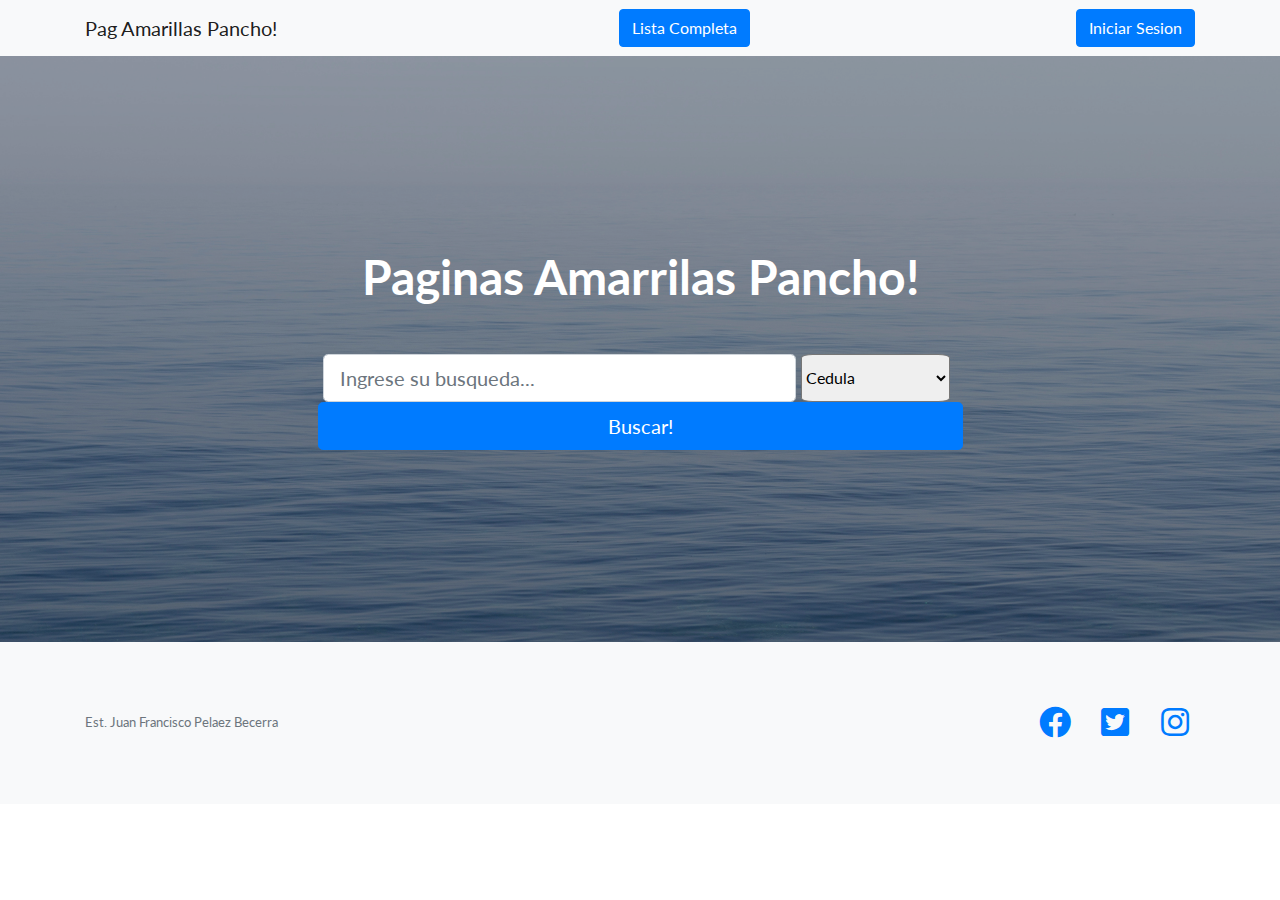
<file: PelaezBecerra-JFrancisco-Examen/WebContent/index.html>
<!DOCTYPE html>
<html lang="en">

<head>

  <meta charset="utf-8">
  <meta name="viewport" content="width=device-width, initial-scale=1, shrink-to-fit=no">
  <meta name="description" content="">
  <meta name="author" content="">

  <title>Landing Page - Start Bootstrap Theme</title>

  <!-- Bootstrap core CSS -->
  <link href="vendor/bootstrap/css/bootstrap.min.css" rel="stylesheet">

  <!-- Custom fonts for this template -->
  <link href="vendor/fontawesome-free/css/all.min.css" rel="stylesheet">
  <link href="vendor/simple-line-icons/css/simple-line-icons.css" rel="stylesheet" type="text/css">
  <link href="https://fonts.googleapis.com/css?family=Lato:300,400,700,300italic,400italic,700italic" rel="stylesheet" type="text/css">

  <!-- Custom styles for this template -->
  <link href="css/landing-page.css" rel="stylesheet">

</head>

<body>

  <!-- Navigation -->
  <nav class="navbar navbar-light bg-light static-top">
    <div class="container">
      <a class="navbar-brand" href="index.html">Pag Amarillas Pancho!</a>
      <a class="btn btn-primary" href="/PelaezBecerra-JFrancisco-Examen/ListarController">Lista Completa</a>
      <a class="btn btn-primary" href="public/IniciarSesion.html">Iniciar Sesion</a>
    </div>
  </nav>

  <!-- Masthead -->
  <header class="masthead text-white text-center">
    <div class="overlay"></div>
    <div class="container">
      <div class="row">
        <div class="col-xl-9 mx-auto">
          <h1 class="mb-5">Paginas Amarrilas Pancho!</h1>
        </div>
        <div class="col-md-10 col-lg-8 col-xl-7 mx-auto">
          <form name="buscar" method="POST" action="/PelaezBecerra-JFrancisco-Examen/BuscarController">
            <div class="form-row">
              <div class="col-12 col-md-9 mb-2 mb-md-0" >
                <input type="text" class="form-control form-control-lg" placeholder="Ingrese su busqueda..." id="search" name="search">
              </div>
              <select name="opcion" id="opcion" class="select_index" style="width: 23%; border-radius: 8%;">
                  <option value="cedula">Cedula</option>
                  <option value="Telefono">Telefono</option>
                </select>
                <br><br>
                 <button type="submit" class="btn btn-block btn-lg btn-primary">Buscar!</button>
            </div>
          </form>
        </div>
      </div>
    </div>
  </header>


  <!-- Footer -->
  <footer class="footer bg-light">
    <div class="container">
      <div class="row">
        <div class="col-lg-6 h-100 text-center text-lg-left my-auto">
        
          <p class="text-muted small mb-4 mb-lg-0">Est. Juan Francisco Pelaez Becerra</p>
        </div>
        <div class="col-lg-6 h-100 text-center text-lg-right my-auto">
          <ul class="list-inline mb-0">
            <li class="list-inline-item mr-3">
              <a href="#">
                <i class="fab fa-facebook fa-2x fa-fw"></i>
              </a>
            </li>
            <li class="list-inline-item mr-3">
              <a href="#">
                <i class="fab fa-twitter-square fa-2x fa-fw"></i>
              </a>
            </li>
            <li class="list-inline-item">
              <a href="#">
                <i class="fab fa-instagram fa-2x fa-fw"></i>
              </a>
            </li>
          </ul>
        </div>
      </div>
    </div>
  </footer>

  <!-- Bootstrap core JavaScript -->
  <script src="vendor/jquery/jquery.min.js"></script>
  <script src="vendor/bootstrap/js/bootstrap.bundle.min.js"></script>

</body>

</html>
</file>
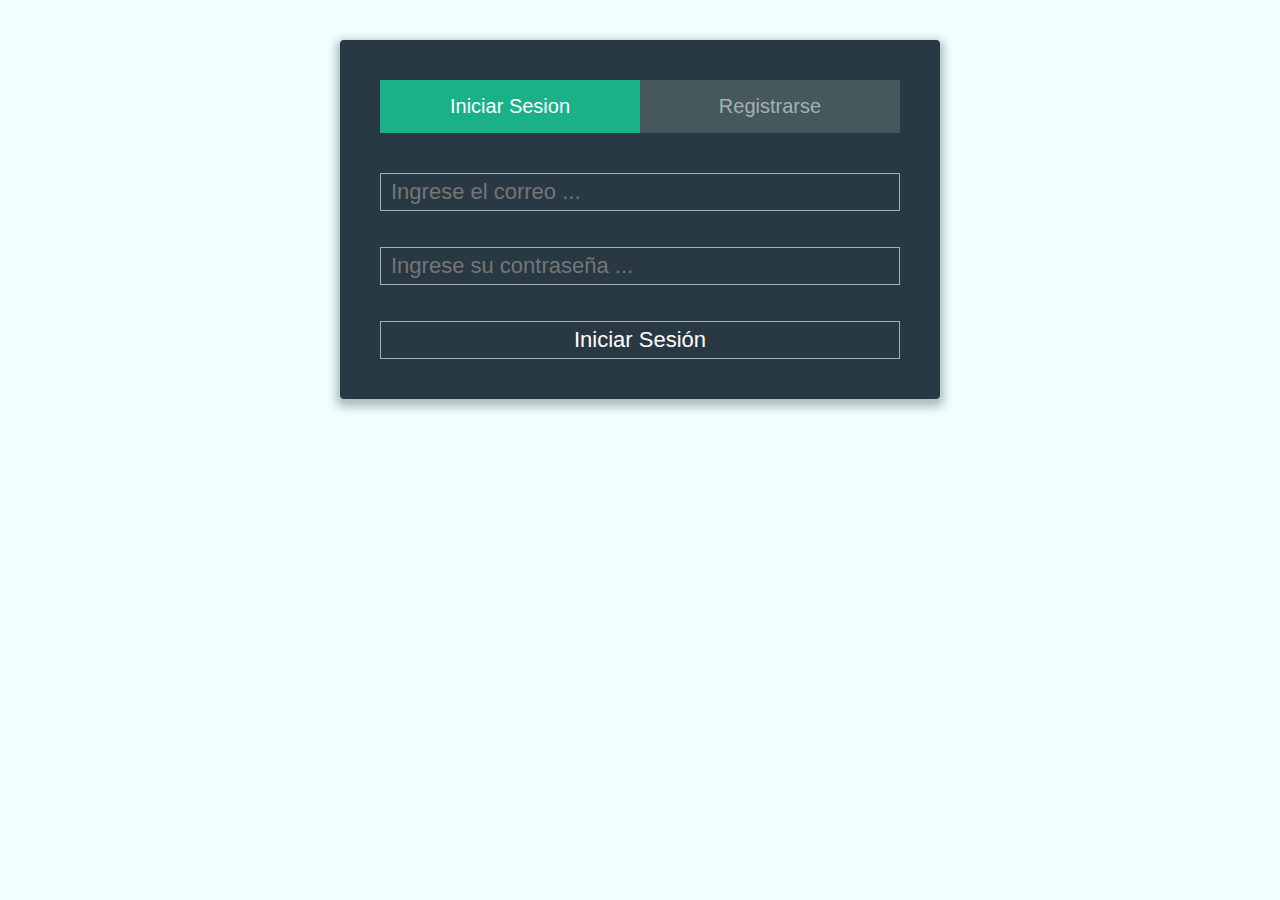
<file: PelaezBecerra-JFrancisco-Examen/WebContent/public/IniciarSesion.html>
<!DOCTYPE html>
<html lang="en">

<head>
    <meta charset="UTF-8">
    <meta name="viewport" content="width=device-width, initial-scale=1.0">
    <link href="../css/IniciarSesion.css" rel="stylesheet" type="text/css" />
    <title>IniciarSesion</title>
</head>

<body>
    <div class="form">

        <ul class="tab-group">
            <li class="tab active"><a href="IniciarSesion.html">Iniciar Sesion</a></li>
            <li class="tab"><a href="Registrarse.html">Registrarse</a></li>
        </ul>

        <div class="datos">
            <form id="formulario01" method="POST" action="/PelaezBecerra-JFrancisco-Examen/IniciarSesionController">
                <input type="text" id="email" name="email" value="" placeholder="Ingrese el correo ..." />
                <br><br>
                <input type="password" id="contra" name="contra" value="" placeholder="Ingrese su contraseña ..." />
                <br><br>
                <input type="submit" id="login" name="login" value="Iniciar Sesión" />
            </form>
        </div>

    </div>
    <!-- /form -->
</body>

</html>
</file>
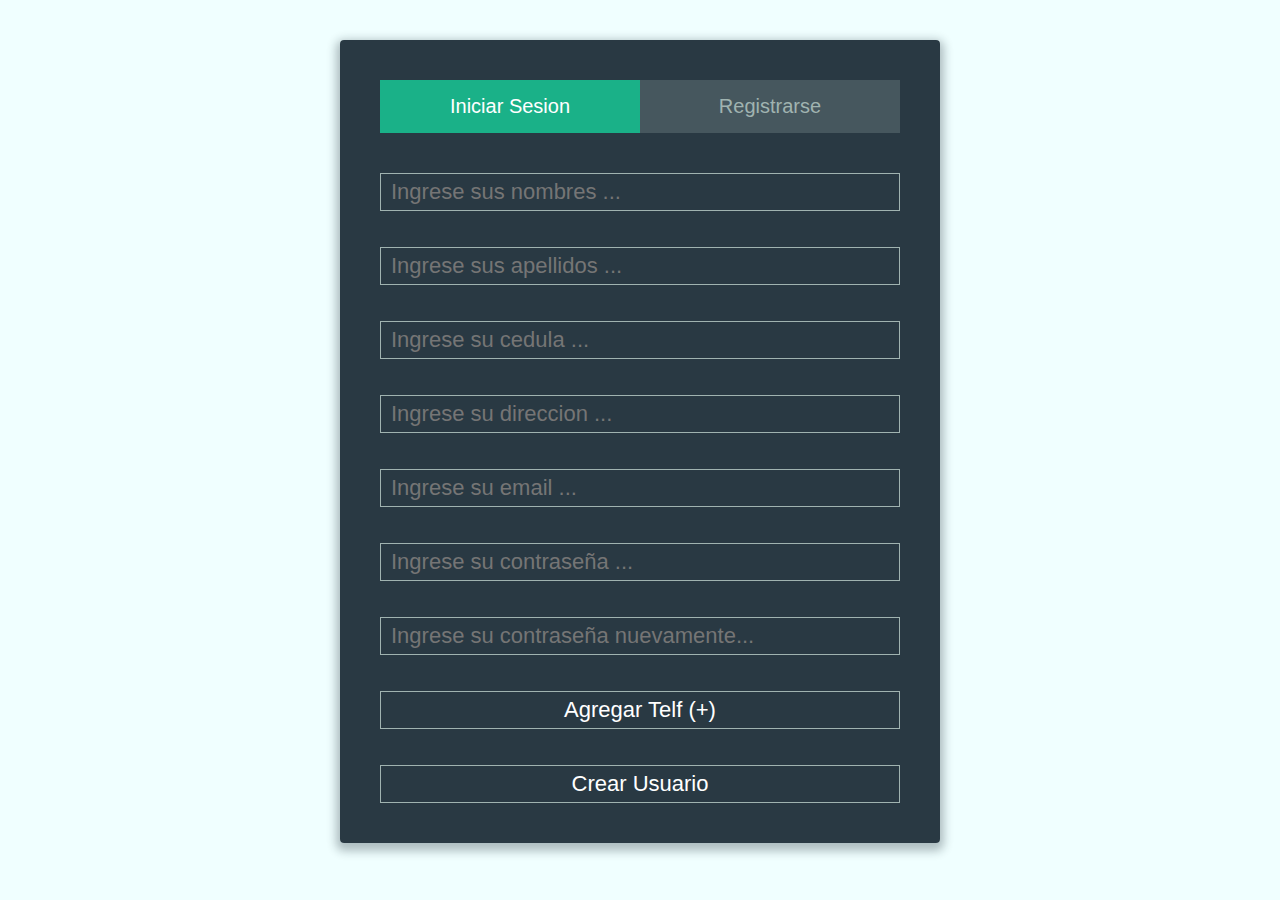
<file: PelaezBecerra-JFrancisco-Examen/WebContent/public/Registrarse.html>
<!DOCTYPE html>
<html lang="es">

<head>
    <meta http-equiv="Content-Type" content="text/html; charset=utf-8">
    <meta name="viewport" content="width=device-width, initial-scale=1.0">
    <link href="../css/IniciarSesion.css" rel="stylesheet" type="text/css" />
    <title>IniciarSesion</title>
</head>

<body>
    <div class="form">

        <ul class="tab-group">
            <li class="tab active"><a href="IniciarSesion.html">Iniciar Sesion</a></li>
            <li class="tab"><a href="Registrarse.html">Registrarse</a></li>
        </ul>

        <div class="datos">
            <form id="formulario01" method="GET" action="/PelaezBecerra-JFrancisco-Examen/CrearUsuarioController">
                <input type="text" id="nombre" name="nombre" value="" placeholder="Ingrese sus nombres ..." />
				<br><br>
				<input type="text" id="apellido" name="apellido" value="" placeholder="Ingrese sus apellidos ..." />
				<br><br>
				<input type="text" id="cedula" name="cedula" value="" placeholder="Ingrese su cedula ..." />
				<br><br>
				<input type="text" id="direccion" name="direccion" value="" placeholder="Ingrese su direccion ..." />
				<br><br>
				<input type="email" id="email" name="email" value="" placeholder="Ingrese su email ..." />
                <br><br>
                <input type="password" id="contra" name="contra" value="" placeholder="Ingrese su contrase&#241a ..." />
				<br><br>
				<input type="password" id="contra2" name="contra2" value="" placeholder="Ingrese su contrase&#241a nuevamente..." />
				<br><br>
				<div id="telfs">
					<!--LUGAR DE LOS TELEFONOS-->
				</div>
				<input type="button" value="Agregar Telf (+)" id="agr" onclick="agregaTel()">
				<br><br>
                <input type="submit" id="login" name="login" value="Crear Usuario" />
            </form>
        </div>

	</div>
	
	<script>
		var c = 0;
		function agregaTel(){

			if(c<=5){
				//Input (num(i))
			 var inp = document.createElement("INPUT");
			 inp.type = "text";
			 inp.id = "num"+c;
			 inp.name = "num"+c;
			 inp.placeholder = "Ingrese su numero de Telefono "+(c+1)+"...";
			 document.getElementById("telfs").appendChild(inp);
			//Operador (ope(i))
			 var ope = document.createElement("INPUT");
			 var array = ["Claro","Movistar","CNT","Tuenti"];
			 var array2 = ["1","2","3","4"];
			 ope.type = "text";
			 ope.id = "ope"+c;
			 ope.setAttribute("list", "items");
			 ope.name = "ope"+c;
			 ope.placeholder = "Elija su Operadora...";
			 document.getElementById("telfs").appendChild(ope);
			//Create and append the options
			var oped = document.createElement("DATALIST");
			oped.id = "items";
			for (var i = 0; i < array.length; i++) {
				var option = document.createElement("option");
				option.value = array2[i];
				option.text = array[i];
				oped.appendChild(option);
			}
			document.getElementById("telfs").appendChild(oped);
			//Tipo (tip(i))
			 var tip = document.createElement("INPUT");
			 var array3 = ["Celular","Convencional"];
			 var array4 = ["1","2"];
			 tip.id = "tip"+c;
			 tip.id = "tip"+c;
			 tip.setAttribute("list", "items1");
			 tip.name = "tip"+c;
			 tip.placeholder = "Elija su Tipo de Telefono...";
			 document.getElementById("telfs").appendChild(tip);
			 //
			 var tipd = document.createElement("DATALIST");
			 tipd.id = "items1";
			for (var i = 0; i < array3.length; i++) {
				var option2 = document.createElement("option");
				option2.value = array4[i];
				option2.text = array3[i];
				tipd.appendChild(option2);
			}
			document.getElementById("telfs").appendChild(tipd);

			var br = document.createElement("BR");
			document.getElementById("telfs").appendChild(br);
			document.getElementById("telfs").appendChild(br);
			c=c+1;
			}

			if(c==5){
				var element = document.getElementById("agr");
    			element.parentNode.removeChild(element);
			}
			
		}
	</script>
    <!-- /form -->
</body>

</html>
</file>
<file: PelaezBecerra-JFrancisco-Examen/WebContent/vendor/simple-line-icons/css/simple-line-icons.css>
/*
* Font Face
*/
@font-face {
  font-family: 'simple-line-icons';
  src: url('../fonts/Simple-Line-Icons.eot?v=2.4.0');
  src: url('../fonts/Simple-Line-Icons.eot?v=2.4.0#iefix') format('embedded-opentype'), url('../fonts/Simple-Line-Icons.woff2?v=2.4.0') format('woff2'), url('../fonts/Simple-Line-Icons.ttf?v=2.4.0') format('truetype'), url('../fonts/Simple-Line-Icons.woff?v=2.4.0') format('woff'), url('../fonts/Simple-Line-Icons.svg?v=2.4.0#simple-line-icons') format('svg');
  font-weight: normal;
  font-style: normal;
}
/*
 Use the following code if you want to have a class per icon.
 Instead of a list of all class selectors, you can use the generic [class*="icon-"] selector,
 but it's slower.
*/
.icon-user,
.icon-people,
.icon-user-female,
.icon-user-follow,
.icon-user-following,
.icon-user-unfollow,
.icon-login,
.icon-logout,
.icon-emotsmile,
.icon-phone,
.icon-call-end,
.icon-call-in,
.icon-call-out,
.icon-map,
.icon-location-pin,
.icon-direction,
.icon-directions,
.icon-compass,
.icon-layers,
.icon-menu,
.icon-list,
.icon-options-vertical,
.icon-options,
.icon-arrow-down,
.icon-arrow-left,
.icon-arrow-right,
.icon-arrow-up,
.icon-arrow-up-circle,
.icon-arrow-left-circle,
.icon-arrow-right-circle,
.icon-arrow-down-circle,
.icon-check,
.icon-clock,
.icon-plus,
.icon-minus,
.icon-close,
.icon-event,
.icon-exclamation,
.icon-organization,
.icon-trophy,
.icon-screen-smartphone,
.icon-screen-desktop,
.icon-plane,
.icon-notebook,
.icon-mustache,
.icon-mouse,
.icon-magnet,
.icon-energy,
.icon-disc,
.icon-cursor,
.icon-cursor-move,
.icon-crop,
.icon-chemistry,
.icon-speedometer,
.icon-shield,
.icon-screen-tablet,
.icon-magic-wand,
.icon-hourglass,
.icon-graduation,
.icon-ghost,
.icon-game-controller,
.icon-fire,
.icon-eyeglass,
.icon-envelope-open,
.icon-envelope-letter,
.icon-bell,
.icon-badge,
.icon-anchor,
.icon-wallet,
.icon-vector,
.icon-speech,
.icon-puzzle,
.icon-printer,
.icon-present,
.icon-playlist,
.icon-pin,
.icon-picture,
.icon-handbag,
.icon-globe-alt,
.icon-globe,
.icon-folder-alt,
.icon-folder,
.icon-film,
.icon-feed,
.icon-drop,
.icon-drawer,
.icon-docs,
.icon-doc,
.icon-diamond,
.icon-cup,
.icon-calculator,
.icon-bubbles,
.icon-briefcase,
.icon-book-open,
.icon-basket-loaded,
.icon-basket,
.icon-bag,
.icon-action-undo,
.icon-action-redo,
.icon-wrench,
.icon-umbrella,
.icon-trash,
.icon-tag,
.icon-support,
.icon-frame,
.icon-size-fullscreen,
.icon-size-actual,
.icon-shuffle,
.icon-share-alt,
.icon-share,
.icon-rocket,
.icon-question,
.icon-pie-chart,
.icon-pencil,
.icon-note,
.icon-loop,
.icon-home,
.icon-grid,
.icon-graph,
.icon-microphone,
.icon-music-tone-alt,
.icon-music-tone,
.icon-earphones-alt,
.icon-earphones,
.icon-equalizer,
.icon-like,
.icon-dislike,
.icon-control-start,
.icon-control-rewind,
.icon-control-play,
.icon-control-pause,
.icon-control-forward,
.icon-control-end,
.icon-volume-1,
.icon-volume-2,
.icon-volume-off,
.icon-calendar,
.icon-bulb,
.icon-chart,
.icon-ban,
.icon-bubble,
.icon-camrecorder,
.icon-camera,
.icon-cloud-download,
.icon-cloud-upload,
.icon-envelope,
.icon-eye,
.icon-flag,
.icon-heart,
.icon-info,
.icon-key,
.icon-link,
.icon-lock,
.icon-lock-open,
.icon-magnifier,
.icon-magnifier-add,
.icon-magnifier-remove,
.icon-paper-clip,
.icon-paper-plane,
.icon-power,
.icon-refresh,
.icon-reload,
.icon-settings,
.icon-star,
.icon-symbol-female,
.icon-symbol-male,
.icon-target,
.icon-credit-card,
.icon-paypal,
.icon-social-tumblr,
.icon-social-twitter,
.icon-social-facebook,
.icon-social-instagram,
.icon-social-linkedin,
.icon-social-pinterest,
.icon-social-github,
.icon-social-google,
.icon-social-reddit,
.icon-social-skype,
.icon-social-dribbble,
.icon-social-behance,
.icon-social-foursqare,
.icon-social-soundcloud,
.icon-social-spotify,
.icon-social-stumbleupon,
.icon-social-youtube,
.icon-social-dropbox,
.icon-social-vkontakte,
.icon-social-steam {
  font-family: 'simple-line-icons';
  speak: none;
  font-style: normal;
  font-weight: normal;
  font-variant: normal;
  text-transform: none;
  line-height: 1;
  /* Better Font Rendering =========== */
  -webkit-font-smoothing: antialiased;
  -moz-osx-font-smoothing: grayscale;
}
.icon-user:before {
  content: "\e005";
}
.icon-people:before {
  content: "\e001";
}
.icon-user-female:before {
  content: "\e000";
}
.icon-user-follow:before {
  content: "\e002";
}
.icon-user-following:before {
  content: "\e003";
}
.icon-user-unfollow:before {
  content: "\e004";
}
.icon-login:before {
  content: "\e066";
}
.icon-logout:before {
  content: "\e065";
}
.icon-emotsmile:before {
  content: "\e021";
}
.icon-phone:before {
  content: "\e600";
}
.icon-call-end:before {
  content: "\e048";
}
.icon-call-in:before {
  content: "\e047";
}
.icon-call-out:before {
  content: "\e046";
}
.icon-map:before {
  content: "\e033";
}
.icon-location-pin:before {
  content: "\e096";
}
.icon-direction:before {
  content: "\e042";
}
.icon-directions:before {
  content: "\e041";
}
.icon-compass:before {
  content: "\e045";
}
.icon-layers:before {
  content: "\e034";
}
.icon-menu:before {
  content: "\e601";
}
.icon-list:before {
  content: "\e067";
}
.icon-options-vertical:before {
  content: "\e602";
}
.icon-options:before {
  content: "\e603";
}
.icon-arrow-down:before {
  content: "\e604";
}
.icon-arrow-left:before {
  content: "\e605";
}
.icon-arrow-right:before {
  content: "\e606";
}
.icon-arrow-up:before {
  content: "\e607";
}
.icon-arrow-up-circle:before {
  content: "\e078";
}
.icon-arrow-left-circle:before {
  content: "\e07a";
}
.icon-arrow-right-circle:before {
  content: "\e079";
}
.icon-arrow-down-circle:before {
  content: "\e07b";
}
.icon-check:before {
  content: "\e080";
}
.icon-clock:before {
  content: "\e081";
}
.icon-plus:before {
  content: "\e095";
}
.icon-minus:before {
  content: "\e615";
}
.icon-close:before {
  content: "\e082";
}
.icon-event:before {
  content: "\e619";
}
.icon-exclamation:before {
  content: "\e617";
}
.icon-organization:before {
  content: "\e616";
}
.icon-trophy:before {
  content: "\e006";
}
.icon-screen-smartphone:before {
  content: "\e010";
}
.icon-screen-desktop:before {
  content: "\e011";
}
.icon-plane:before {
  content: "\e012";
}
.icon-notebook:before {
  content: "\e013";
}
.icon-mustache:before {
  content: "\e014";
}
.icon-mouse:before {
  content: "\e015";
}
.icon-magnet:before {
  content: "\e016";
}
.icon-energy:before {
  content: "\e020";
}
.icon-disc:before {
  content: "\e022";
}
.icon-cursor:before {
  content: "\e06e";
}
.icon-cursor-move:before {
  content: "\e023";
}
.icon-crop:before {
  content: "\e024";
}
.icon-chemistry:before {
  content: "\e026";
}
.icon-speedometer:before {
  content: "\e007";
}
.icon-shield:before {
  content: "\e00e";
}
.icon-screen-tablet:before {
  content: "\e00f";
}
.icon-magic-wand:before {
  content: "\e017";
}
.icon-hourglass:before {
  content: "\e018";
}
.icon-graduation:before {
  content: "\e019";
}
.icon-ghost:before {
  content: "\e01a";
}
.icon-game-controller:before {
  content: "\e01b";
}
.icon-fire:before {
  content: "\e01c";
}
.icon-eyeglass:before {
  content: "\e01d";
}
.icon-envelope-open:before {
  content: "\e01e";
}
.icon-envelope-letter:before {
  content: "\e01f";
}
.icon-bell:before {
  content: "\e027";
}
.icon-badge:before {
  content: "\e028";
}
.icon-anchor:before {
  content: "\e029";
}
.icon-wallet:before {
  content: "\e02a";
}
.icon-vector:before {
  content: "\e02b";
}
.icon-speech:before {
  content: "\e02c";
}
.icon-puzzle:before {
  content: "\e02d";
}
.icon-printer:before {
  content: "\e02e";
}
.icon-present:before {
  content: "\e02f";
}
.icon-playlist:before {
  content: "\e030";
}
.icon-pin:before {
  content: "\e031";
}
.icon-picture:before {
  content: "\e032";
}
.icon-handbag:before {
  content: "\e035";
}
.icon-globe-alt:before {
  content: "\e036";
}
.icon-globe:before {
  content: "\e037";
}
.icon-folder-alt:before {
  content: "\e039";
}
.icon-folder:before {
  content: "\e089";
}
.icon-film:before {
  content: "\e03a";
}
.icon-feed:before {
  content: "\e03b";
}
.icon-drop:before {
  content: "\e03e";
}
.icon-drawer:before {
  content: "\e03f";
}
.icon-docs:before {
  content: "\e040";
}
.icon-doc:before {
  content: "\e085";
}
.icon-diamond:before {
  content: "\e043";
}
.icon-cup:before {
  content: "\e044";
}
.icon-calculator:before {
  content: "\e049";
}
.icon-bubbles:before {
  content: "\e04a";
}
.icon-briefcase:before {
  content: "\e04b";
}
.icon-book-open:before {
  content: "\e04c";
}
.icon-basket-loaded:before {
  content: "\e04d";
}
.icon-basket:before {
  content: "\e04e";
}
.icon-bag:before {
  content: "\e04f";
}
.icon-action-undo:before {
  content: "\e050";
}
.icon-action-redo:before {
  content: "\e051";
}
.icon-wrench:before {
  content: "\e052";
}
.icon-umbrella:before {
  content: "\e053";
}
.icon-trash:before {
  content: "\e054";
}
.icon-tag:before {
  content: "\e055";
}
.icon-support:before {
  content: "\e056";
}
.icon-frame:before {
  content: "\e038";
}
.icon-size-fullscreen:before {
  content: "\e057";
}
.icon-size-actual:before {
  content: "\e058";
}
.icon-shuffle:before {
  content: "\e059";
}
.icon-share-alt:before {
  content: "\e05a";
}
.icon-share:before {
  content: "\e05b";
}
.icon-rocket:before {
  content: "\e05c";
}
.icon-question:before {
  content: "\e05d";
}
.icon-pie-chart:before {
  content: "\e05e";
}
.icon-pencil:before {
  content: "\e05f";
}
.icon-note:before {
  content: "\e060";
}
.icon-loop:before {
  content: "\e064";
}
.icon-home:before {
  content: "\e069";
}
.icon-grid:before {
  content: "\e06a";
}
.icon-graph:before {
  content: "\e06b";
}
.icon-microphone:before {
  content: "\e063";
}
.icon-music-tone-alt:before {
  content: "\e061";
}
.icon-music-tone:before {
  content: "\e062";
}
.icon-earphones-alt:before {
  content: "\e03c";
}
.icon-earphones:before {
  content: "\e03d";
}
.icon-equalizer:before {
  content: "\e06c";
}
.icon-like:before {
  content: "\e068";
}
.icon-dislike:before {
  content: "\e06d";
}
.icon-control-start:before {
  content: "\e06f";
}
.icon-control-rewind:before {
  content: "\e070";
}
.icon-control-play:before {
  content: "\e071";
}
.icon-control-pause:before {
  content: "\e072";
}
.icon-control-forward:before {
  content: "\e073";
}
.icon-control-end:before {
  content: "\e074";
}
.icon-volume-1:before {
  content: "\e09f";
}
.icon-volume-2:before {
  content: "\e0a0";
}
.icon-volume-off:before {
  content: "\e0a1";
}
.icon-calendar:before {
  content: "\e075";
}
.icon-bulb:before {
  content: "\e076";
}
.icon-chart:before {
  content: "\e077";
}
.icon-ban:before {
  content: "\e07c";
}
.icon-bubble:before {
  content: "\e07d";
}
.icon-camrecorder:before {
  content: "\e07e";
}
.icon-camera:before {
  content: "\e07f";
}
.icon-cloud-download:before {
  content: "\e083";
}
.icon-cloud-upload:before {
  content: "\e084";
}
.icon-envelope:before {
  content: "\e086";
}
.icon-eye:before {
  content: "\e087";
}
.icon-flag:before {
  content: "\e088";
}
.icon-heart:before {
  content: "\e08a";
}
.icon-info:before {
  content: "\e08b";
}
.icon-key:before {
  content: "\e08c";
}
.icon-link:before {
  content: "\e08d";
}
.icon-lock:before {
  content: "\e08e";
}
.icon-lock-open:before {
  content: "\e08f";
}
.icon-magnifier:before {
  content: "\e090";
}
.icon-magnifier-add:before {
  content: "\e091";
}
.icon-magnifier-remove:before {
  content: "\e092";
}
.icon-paper-clip:before {
  content: "\e093";
}
.icon-paper-plane:before {
  content: "\e094";
}
.icon-power:before {
  content: "\e097";
}
.icon-refresh:before {
  content: "\e098";
}
.icon-reload:before {
  content: "\e099";
}
.icon-settings:before {
  content: "\e09a";
}
.icon-star:before {
  content: "\e09b";
}
.icon-symbol-female:before {
  content: "\e09c";
}
.icon-symbol-male:before {
  content: "\e09d";
}
.icon-target:before {
  content: "\e09e";
}
.icon-credit-card:before {
  content: "\e025";
}
.icon-paypal:before {
  content: "\e608";
}
.icon-social-tumblr:before {
  content: "\e00a";
}
.icon-social-twitter:before {
  content: "\e009";
}
.icon-social-facebook:before {
  content: "\e00b";
}
.icon-social-instagram:before {
  content: "\e609";
}
.icon-social-linkedin:before {
  content: "\e60a";
}
.icon-social-pinterest:before {
  content: "\e60b";
}
.icon-social-github:before {
  content: "\e60c";
}
.icon-social-google:before {
  content: "\e60d";
}
.icon-social-reddit:before {
  content: "\e60e";
}
.icon-social-skype:before {
  content: "\e60f";
}
.icon-social-dribbble:before {
  content: "\e00d";
}
.icon-social-behance:before {
  content: "\e610";
}
.icon-social-foursqare:before {
  content: "\e611";
}
.icon-social-soundcloud:before {
  content: "\e612";
}
.icon-social-spotify:before {
  content: "\e613";
}
.icon-social-stumbleupon:before {
  content: "\e614";
}
.icon-social-youtube:before {
  content: "\e008";
}
.icon-social-dropbox:before {
  content: "\e00c";
}
.icon-social-vkontakte:before {
  content: "\e618";
}
.icon-social-steam:before {
  content: "\e620";
}
</file>
<file: PelaezBecerra-JFrancisco-Examen/WebContent/css/IniciarSesion.css>
*,
*:before,
*:after {
    box-sizing: border-box;
}

html {
    overflow-y: scroll;
}

body {
    background: azure;
    font-family: "Titillium Web", sans-serif;
}

a {
    text-decoration: none;
    color: #1ab188;
    -webkit-transition: 0.5s ease;
    transition: 0.5s ease;
} 

a:hover {
    color: #179b77;
}

.form {
    background: rgba(19, 35, 47, 0.9);
    padding: 40px;
    max-width: 600px;
    margin: 40px auto;
    border-radius: 4px;
    box-shadow: 0 4px 10px 4px rgba(19, 35, 47, 0.3);
}

.tab-group {
    list-style: none;
    padding: 0;
    margin: 0 0 40px 0;
}

.tab-group:after {
    content: "";
    display: table;
    clear: both;
}

.tab-group li a {
    display: block;
    text-decoration: none;
    padding: 15px;
    background: rgba(160, 179, 176, 0.25);
    color: #a0b3b0;
    font-size: 20px;
    float: left;
    width: 50%;
    text-align: center;
    cursor: pointer;
    -webkit-transition: 0.5s ease;
    transition: 0.5s ease;
}

.tab-group li a:hover {
    background: #179b77;
    color: #ffffff;
}

.tab-group .active a {
    background: #1ab188;
    color: #ffffff;
}

.tab-content>div:last-child {
    display: none;
}

h1 {
    text-align: center;
    color: #ffffff;
    font-weight: 300;
    margin: 0 0 40px;
}

label {
    position: absolute;
    -webkit-transform: translateY(6px);
    transform: translateY(6px);
    left: 13px;
    color: rgba(255, 255, 255, 0.5);
    -webkit-transition: all 0.25s ease;
    transition: all 0.25s ease;
    -webkit-backface-visibility: hidden;
    pointer-events: none;
    font-size: 22px;
}

label .req {
    margin: 2px;
    color: #1ab188;
}

label.active {
    -webkit-transform: translateY(50px);
    transform: translateY(50px);
    left: 2px;
    font-size: 14px;
}

label.active .req {
    opacity: 0;
}

label.highlight {
    color: #ffffff;
}

input,
textarea {
    font-size: 22px;
    display: block;
    width: 100%;
    height: 100%;
    padding: 5px 10px;
    background: none;
    background-image: none;
    border: 1px solid #a0b3b0;
    color: #ffffff;
    border-radius: 0;
    -webkit-transition: border-color 0.25s ease, box-shadow 0.25s ease;
    transition: border-color 0.25s ease, box-shadow 0.25s ease;
}

input:focus,
textarea:focus {
    outline: 0;
    border-color: #1ab188;
}

textarea {
    border: 2px solid #a0b3b0;
    resize: vertical;
}

.field-wrap {
    position: relative;
    margin-bottom: 40px;
}

.top-row:after {
    content: "";
    display: table;
    clear: both;
}

.top-row>div {
    float: left;
    width: 48%;
    margin-right: 4%;
}

.top-row>div:last-child {
    margin: 0;
}

.button {
    border: 0;
    outline: none;
    border-radius: 0;
    padding: 15px 0;
    font-size: 2rem;
    font-weight: 600;
    text-transform: uppercase;
    letter-spacing: 0.1em;
    background: #1ab188;
    color: #ffffff;
    -webkit-transition: all 0.5s ease;
    transition: all 0.5s ease;
    -webkit-appearance: none;
}

.button:hover,
.button:focus {
    background: #179b77;
}

.button-block {
    display: block;
    width: 100%;
}

.forgot {
    margin-top: -20px;
    text-align: right;
}
</file>
<file: PelaezBecerra-JFrancisco-Examen/WebContent/css/landing-page.css>
/*!
 * Start Bootstrap - Landing Page v5.0.9 (https://startbootstrap.com/theme/landing-page)
 * Copyright 2013-2020 Start Bootstrap
 * Licensed under MIT (https://github.com/StartBootstrap/startbootstrap-landing-page/blob/master/LICENSE)
 */

body {
  font-family: 'Lato', 'Helvetica Neue', Helvetica, Arial, sans-serif;
}

h1,
h2,
h3,
h4,
h5,
h6 {
  font-family: 'Lato', 'Helvetica Neue', Helvetica, Arial, sans-serif;
  font-weight: 700;
}

header.masthead {
  position: relative;
  background-color: #343a40;
  background: url("../img/bg-masthead.jpg") no-repeat center center;
  background-size: cover;
  padding-top: 8rem;
  padding-bottom: 8rem;
}

header.masthead .overlay {
  position: absolute;
  background-color: #212529;
  height: 100%;
  width: 100%;
  top: 0;
  left: 0;
  opacity: 0.3;
}

header.masthead h1 {
  font-size: 2rem;
}

@media (min-width: 768px) {
  header.masthead {
    padding-top: 12rem;
    padding-bottom: 12rem;
  }
  header.masthead h1 {
    font-size: 3rem;
  }
}

.showcase .showcase-text {
  padding: 3rem;
}

.showcase .showcase-img {
  min-height: 30rem;
  background-size: cover;
}

@media (min-width: 768px) {
  .showcase .showcase-text {
    padding: 7rem;
  }
}


.features-icons {
  padding-top: 7rem;
  padding-bottom: 7rem;
}

.features-icons .features-icons-item {
  max-width: 20rem;
}

.features-icons .features-icons-item .features-icons-icon {
  height: 7rem;
}

.features-icons .features-icons-item .features-icons-icon i {
  font-size: 4.5rem;
}

.features-icons .features-icons-item:hover .features-icons-icon i {
  font-size: 5rem;
}

.testimonials {
  padding-top: 7rem;
  padding-bottom: 7rem;
}

.testimonials .testimonial-item {
  max-width: 18rem;
}

.testimonials .testimonial-item img {
  max-width: 12rem;
  box-shadow: 0px 5px 5px 0px #adb5bd;
}

.call-to-action {
  position: relative;
  background-color: #343a40;
  background: url("../img/bg-masthead.jpg") no-repeat center center;
  background-size: cover;
  padding-top: 7rem;
  padding-bottom: 7rem;
}

.call-to-action .overlay {
  position: absolute;
  background-color: #212529;
  height: 100%;
  width: 100%;
  top: 0;
  left: 0;
  opacity: 0.3;
}

footer.footer {
  padding-top: 4rem;
  padding-bottom: 4rem;
}
</file>
